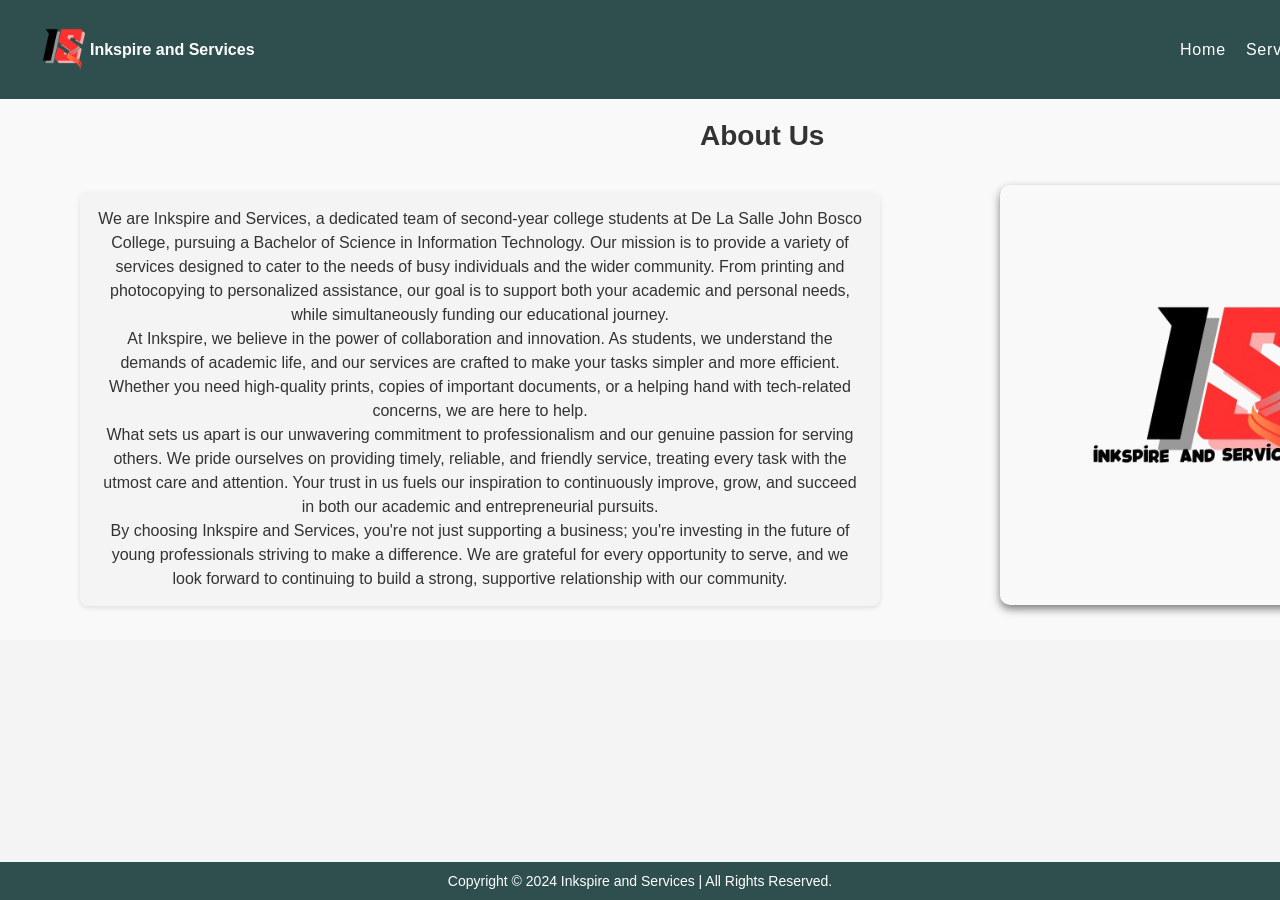
<file: about.html>
<!DOCTYPE html>
<html lang="en">
<head>
    <meta charset="UTF-8">
    <meta http-equiv="X-UA-Compatible" content="IE=edge">
    <meta name="viewport" content="width=device-width, initial-scale=1.0">
    <title>About Us - Inkspire and Services</title>
    <link rel="stylesheet" href="style.css">
</head>
<body>
    <header class="header">
        <a href="index.html" class="logo">
            <img src="logo.png" alt="Logo" class="logo-img">
            <span class="logo-text">Inkspire and Services</span>
        </a>
        
        <div class="bx bx-menu" id="menu-icon"><span class="animate" style="--i:2;"></span></div>
        <nav class="navbar">
            <a href="index.html" class="active">Home</a>
            <a href="services.html">Services</a>
            <a href="about.html">About</a>
            <a href="contact.html">Contact</a>
            <span class="active-nav"></span>
            <span class="animate" style="--i:2;"></span>
        </nav>
    </header>
    <!-- About Section -->
    <section class="about" id="about">
        <h2 class="heading">About <span>Us</span><span class="animate scroll" style="--i:1;"></span></h2>
        <img src="inkspire1.png" alt="About Us" class="about-img">
        <h3><span class="animate scroll" style="--i:3;"></span></h3>
        <div class="about-text-container">
            <p>
                We are Inkspire and Services, a dedicated team of second-year college students at De La Salle John Bosco College, pursuing a Bachelor of Science in Information Technology. Our mission is to provide a variety of services designed to cater to the needs of busy individuals and the wider community. From printing and photocopying to personalized assistance, our goal is to support both your academic and personal needs, while simultaneously funding our educational journey.
            </p>
            <p>
                At Inkspire, we believe in the power of collaboration and innovation. As students, we understand the demands of academic life, and our services are crafted to make your tasks simpler and more efficient. Whether you need high-quality prints, copies of important documents, or a helping hand with tech-related concerns, we are here to help.
            </p>
            <p>
                What sets us apart is our unwavering commitment to professionalism and our genuine passion for serving others. We pride ourselves on providing timely, reliable, and friendly service, treating every task with the utmost care and attention. Your trust in us fuels our inspiration to continuously improve, grow, and succeed in both our academic and entrepreneurial pursuits.
            </p>
            <p>
                By choosing Inkspire and Services, you're not just supporting a business; you're investing in the future of young professionals striving to make a difference. We are grateful for every opportunity to serve, and we look forward to continuing to build a strong, supportive relationship with our community.
            </p>
        </div>
        
    </section>
    
    <footer class="footer">
        <div class="footer-text">
            <p>Copyright &copy; 2024 Inkspire and Services | All Rights Reserved.</p>
        </div>
    </footer>
    <script src="business.js"></script> 
</body>
</html>
</file>
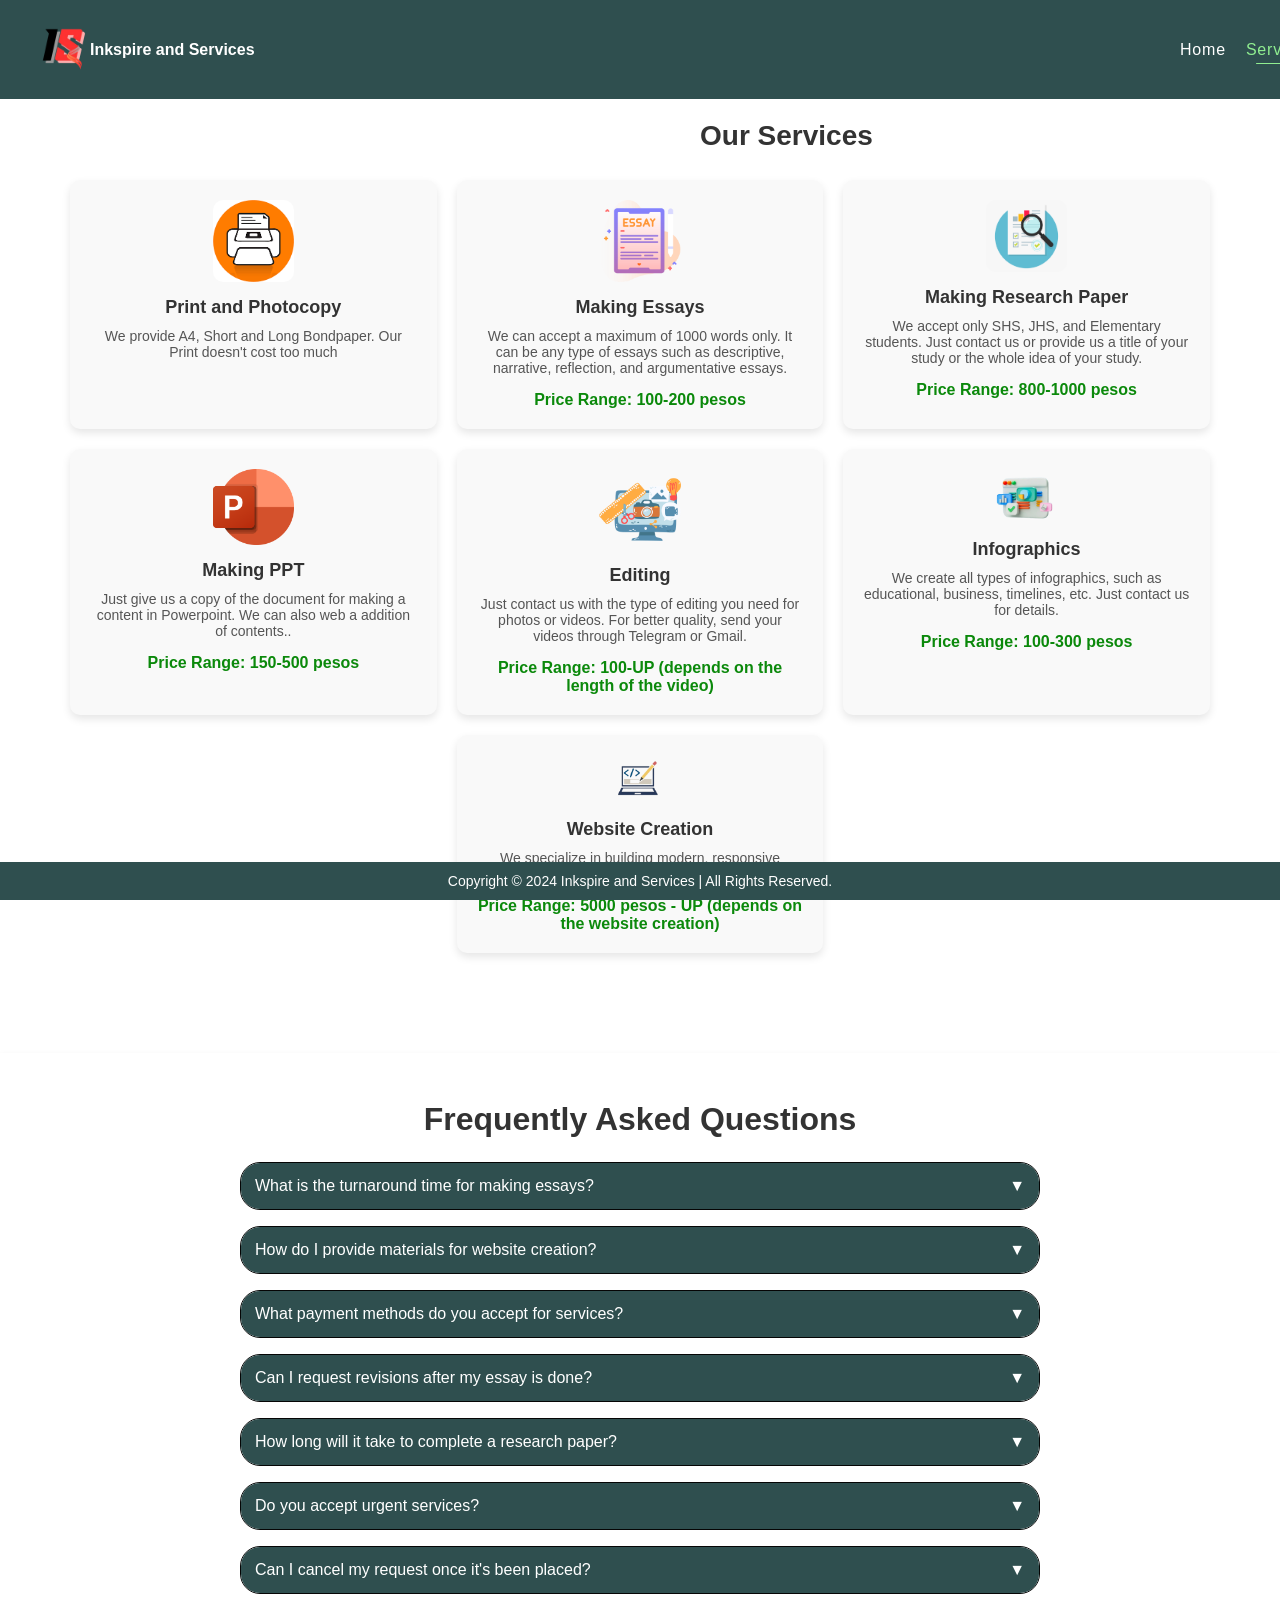
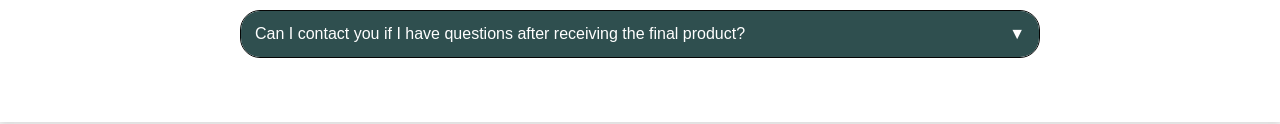
<file: services.html>
<!DOCTYPE html> 
<html lang="en">
<head>
    <meta charset="UTF-8">
    <meta http-equiv="X-UA-Compatible" content="IE=edge">
    <meta name="viewport" content="width=device-width, initial-scale=1.0">
    <title>Our Services - Inkspire and Services</title>
    <link rel="stylesheet" href="style.css">
</head>
<body>
    <header class="header">
        <a href="index.html" class="logo">
            <img src="logo.png" alt="Logo" class="logo-img">
            <span class="logo-text">Inkspire and Services</span>
        </a>
        
        <div class="bx bx-menu" id="menu-icon"><span class="animate" style="--i:2;"></span></div>
        <nav class="navbar">
            <a href="index.html" class="active">Home</a>
            <a href="services.html">Services</a>
            <a href="about.html">About</a>
            <a href="contact.html">Contact</a>
            <span class="active-nav"></span>
            <span class="animate" style="--i:2;"></span>
        </nav>
    </header>
    <!-- Services Section -->
    <section class="services" id="services">
        <h2 class="heading">Our <span>Services</span><span class="animate scroll" style="--i:1;"></span></h2>
        <div class="service-container">
            <div class="service-item">
                <img src="PRINT.png" alt="Print and Photocopy" class="service-image">
                <div class="service-content">
                    <h3>Print and Photocopy</h3>
                    <p>We provide A4, Short and Long Bondpaper. Our Print doesn't cost too much</p>
                </div>
            </div>
            <div class="service-item">
                <img src="essay.png" alt="Making Essays" class="service-image">
                <div class="service-content">
                    <h3>Making Essays</h3>
                    <p>We can accept a maximum of 1000 words only. It can be any type of essays such as descriptive, narrative, reflection, and argumentative essays.</p>
                    <h1>Price Range: 100-200 pesos</h1>
                </div>
            </div>
            <div class="service-item">
                <img src="rp.png" alt="Making Research Paper" class="service-image">
                <div class="service-content">
                    <h3>Making Research Paper</h3>
                    <p>We accept only SHS, JHS, and Elementary students. Just contact us or provide us a title of your study or the whole idea of your study.</p>
                    <h1>Price Range: 800-1000 pesos</h1>
                </div>
            </div>
            <div class="service-item">
                <img src="ppt.png" alt="Making PPT" class="service-image">
                <div class="service-content">
                    <h3>Making PPT</h3>
                    <p>Just give us a copy of the document for making a content in Powerpoint. We can also web a addition of contents..</p>
                    <h1>Price Range: 150-500 pesos</h1>
                </div>
            </div>
            <div class="service-item">
                <img src="edit.png" alt="Editing" class="service-image">
                <div class="service-content">
                    <h3>Editing</h3>
                    <p>Just contact us with the type of editing you need for photos or videos. For better quality, send your videos through Telegram or Gmail.</p>
                    <h1>Price Range: 100-UP (depends on the length of the video)</h1>
                </div>
            </div>
            <div class="service-item">
                <img src="infogra.png" alt="Infographics" class="service-image">
                <div class="service-content">
                    <h3>Infographics</h3>
                    <p>We create all types of infographics, such as educational, business, timelines, etc. Just contact us for details.</p>
                    <h1>Price Range: 100-300 pesos</h1>
                </div>
            </div>
            <div class="service-item">
                <img src="website.png" alt="Website Creation" class="service-image">
                <div class="service-content">
                    <h3>Website Creation</h3>
                    <p>We specialize in building modern, responsive websites using HTML, CSS, and JavaScript.</p>
                    <h1>Price Range: 5000 pesos - UP (depends on the website creation)</h1>
                </div>
            </div>
        </div>
    </section>  
    <section class="faq-section" id="faq-section">
        <h2 class="heading">Frequently <span>Asked Questions</span></h2>
        <div class="faq-container">
            <div class="faq-item">
                <button class="faq-question">What is the turnaround time for making essays? <span class="arrow">&#9660;</span></button>
                <div class="faq-answer">
                    <p>The turnaround time depends on the word count and type of essay. Typically, it takes 1-3 days.</p>
                </div>
            </div>
            <div class="faq-item">
                <button class="faq-question">How do I provide materials for website creation? <span class="arrow">&#9660;</span></button>
                <div class="faq-answer">
                    <p>You can send your content and design preferences through email or contact us for further assistance.</p>
                </div>
            </div>
            <div class="faq-item">
                <button class="faq-question">What payment methods do you accept for services?<span class="arrow">&#9660;</span></button>
                <div class="faq-answer">
                    <p> We accept payments via GCash.</p>
                </div>
                </div>
                <div class="faq-item">
                    <button class="faq-question">Can I request revisions after my essay is done?<span class="arrow">&#9660;</span></button>
                    <div class="faq-answer">
                        <p>  Yes, revisions can be requested. Please contact us within 1 day of receiving the essay.</p>
                    </div>
            </div>
            <div class="faq-item">
                <button class="faq-question">How long will it take to complete a research paper?<span class="arrow">&#9660;</span></button>
                <div class="faq-answer">
                    <p>   The completion time for a research paper depends on the complexity.</p>
                </div>
        </div>
            <div class="faq-item">
                <button class="faq-question"> Do you accept urgent services?<span class="arrow">&#9660;</span></button>
                <div class="faq-answer">
                    <p>  Yes, revisions can be requested. We accept urgent services such as essay writing and PowerPoint presentations. For more clarification of our services just contact us.</p>
                </div>
        </div>
        <div class="faq-item">
            <button class="faq-question">  Can I cancel my request once it's been placed?<span class="arrow">&#9660;</span></button>
            <div class="faq-answer">
                <p>  Cancellation is possible before the work begins. Once work starts, cancellations may incur a partial fee. </p>
            </div>
    </div>
    <div class="faq-item">
        <button class="faq-question">   Can I contact you if I have questions after receiving the final product?<span class="arrow">&#9660;</span></button>
        <div class="faq-answer">
            <p>  Yes, feel free to contact us with any questions or concerns. </p>
        </div>
</div>
</div>
    </section>
    
    <style>
  .faq-section {
    padding: 3rem;
    background-color: #fff;
    box-shadow: 0 4px 8px rgba(0, 0, 0, 0.1);
    margin-bottom: 0.1rem; /* Adds margin at the bottom */
}

    .faq-section .heading {
        text-align: center;
        margin-bottom: 1.5rem;
        font-size: 2rem;
        color: #333;
    }
    .faq-container {
        max-width: 800px;
        margin: 0 auto;
    }
    .faq-item {
        margin-bottom: 1rem;
        border: 1px solid #050505;
        border-radius: 20px;
        overflow: hidden;
        background-color: #fff;
    }
    .faq-question {
    width: 100%;
    padding: 14px;
    background-color: darkslategray;
    color: #fff;
    font-size: 1rem;
    text-align: left;
    border: none;
    cursor: pointer;
    outline: none;
    display: flex;
    justify-content: space-between;
    align-items: center;
    transition: background-color 0.3s, color 0.3s, transform 0.3s;
}
.faq-question:hover {
    color: lightgreen; /* Changes text color on hover */
    transform: scale(1.02); /* Slightly enlarges the button */
    transition: background-color 0.3s ease, color 0.3s ease, transform 0.3s ease;
}

    .faq-answer {
        padding: 1rem;
        background-color: #fff;
        color: #333;
        display: none;
    }
    .faq-item.active .faq-answer {
        display: block;
    }
    .faq-item.active .faq-question .arrow {
        transform: rotate(180deg);
    }
    .arrow {
        transition: transform 0.3s;
        display: inline-block;
    }
    </style>
    
    <script>
        const faqItems = document.querySelectorAll('.faq-item');
    
        faqItems.forEach(item => {
            const question = item.querySelector('.faq-question');
            question.addEventListener('click', () => {
                item.classList.toggle('active');
                const arrow = question.querySelector('.arrow');
                arrow.innerHTML = item.classList.contains('active') ? '&#9650;' : '&#9660;';
            });
        });
    </script>
    

    <footer class="footer">
        <div class="footer-text">
            <p>Copyright &copy; 2024 Inkspire and Services  | All Rights Reserved.</p>
        </div>
    </footer>
    <script src="business.js"></script> 
</body>
</html>
</file>
<file: style.css>
* {
    margin: 0;
    padding: 0;
    box-sizing: border-box;
    font-family: 'Arial', sans-serif;
}


body {
 padding-top: 80px; /* Add enough padding to avoid content being hidden under the header */
    padding-bottom: 0px; /* Prevent content from being hidden behind the footer */
    background-color: #f4f4f4;
    color: #333;
    overflow-x: hidden;
}

header {
    position: fixed;
    top: 0;
    left: 0;
    width: 100%;
    background-color: darkslategray;
    padding: 15px 20px;  /* Smaller padding */
    height: 11%; /* Smaller height */
    display: flex;
    justify-content: space-between;
    align-items: center;
    z-index: 100;
    transition: all 0.3s ease;
}

header .logo {
    display: flex;
    align-items: center; /* Vertically center align items */
    text-decoration: none;
    
}

header .logo-img {
    position: absolute;
    left: 8px;
    height: 100px; /* Adjust height as needed */
    width: auto; /* Maintain aspect ratio */
    margin-right: 2px; /* Space between the logo and the text */
    pointer-events: none; /* Makes the logo image untouchable */
}

header .logo-text {
    position: absolute;
    left: 90px;
    font-size: 16px; /* Adjust font size as needed */
    font-weight: bold;
    color: white;
    pointer-events: none; /* Makes the logo text untouchable */
}

header .bx-menu {
    font-size: 20px; /* Adjusted icon size */
    color: white;
    display: none;
    cursor: pointer;
}

header .navbar {
    position:absolute;  
    left:1170px;
    display: flex;
    justify-content: space-around;
    align-items: center;
}

/* Navigation Link Styles */
header .navbar a {
    
    color: white;
    text-decoration: none;
    font-size: 16px;
    letter-spacing: 0.8px;
    padding: 5px 10px;
    transition: all 0.3s ease;
    position: relative; /* Required for the hover underline effect */
}

/* Hover Effect */
header .navbar a:hover {
    color: lightgreen;
}

/* Active Link Indication */
header .navbar a.active {
    color: lightgreen;
}

/* Active Page Background Highlight */
header .navbar a.active::before {
    content: '';
    position: absolute;
    bottom: 0; /* Place underline at the bottom */
    left: 20px;
    width: 50%;
    height: 1px;
    background-color: lightgreen;
    border-radius: 2px;
}


header .navbar span {
    position: absolute;
    bottom: -1px;
    left: 0;
    width: 100%;
    height: 2px;
    background-color: lightgreen;
    display: none;
}

header .navbar a:hover {
    color: rgb(20, 44, 20);
}

/* Home Section */
.home {
   
    background: white;
    color: rgb(0, 0, 0);
    padding: 120px 160px; /* Reduced padding for better balance */
    text-align: center;
    position: relative;
}

.home h1 {
    margin-left: -5px;
    margin-top:-160px;
    font-size: 42px; /* Slightly smaller font size */
    margin-bottom: 2px;
    line-height: 1.4;
}

.home h1 span {
    background-image: linear-gradient(90deg, transparent,blue,orange,red);
    color: transparent;
    background-size: 200%; /* Larger gradient for smooth effect */
    -webkit-background-clip: text; /* Clip background to text for WebKit browsers */
    background-clip: text; /* Standard property */
    animation: textFill 7s ease-in-out infinite; /* Smooth animation with ease-in-out */
}

/* Keyframes for gradient movement */
@keyframes textFill {
    0% {
        background-position: 200% 0;
    }
    100% {
        background-position: 0 0;
    }
}

.home .text-animate h3 {
    margin-top:10px;
    font-size: 20px; /* Adjusted font size */
  
}

.home p {
    margin-left: -5px;
    margin-top:-180px;
    font-size: 16px; /* Slightly smaller font size */
    margin-top: 10px;
    line-height: 1.5;
}

.home .btn-box {
    margin-top: 30px;
}

.home .btn-box .btn {
    background-color: darkslategray;
    color: white;
    padding: 12px 30px; /* Adjusted padding */
    font-size: 16px;
    border-radius: 40px;
    text-decoration: none;
    transition: background-color 0.3s;
}

.home .btn-box .btn:hover {
    color:lightgreen;
}

.home .home-sci {
    position: absolute;
    bottom: 20px;
    left: 50%;
    transform: translateX(-50%);
    display: flex;
    gap: 20px;
}

.home .home-sci a {
    color: white;
    font-size: 28px; /* Slightly smaller size */
}
.home-container {
    display: flex;
    align-items: center;
    justify-content: space-between;
    gap: 20px; /* Add space between content and media */
    padding: 20px;
}

.home-content {
    flex: 1;
    padding: 10px;
    text-align: left;
}

.media-section {
   
    flex: 1;
    text-align: center;
}
#sample-photo {
    max-width: 100%;
    height: auto;
    margin-bottom: 20px;
}

#sample-video {
    margin-left: 170px;
    margin-top: -115px;
    max-width: 45%;
    height: 50%;
    border-radius: 30px;
    animation: fadeIn 1s ease-in-out;
}

/* Fade-in animation for video */
@keyframes fadeIn {
    0% {
        opacity: 0;
        transform: translateY(50px);
    }
    100% {
        opacity: 1;
        transform: translateY(0);
    }
}


/* Services Section */
.services {
    background: #fff;
    padding: 100px 60px; /* Adjust padding for better balance */
    text-align: center;
}

/* Initial state for animation */
.services h2 {
    font-size: 28px;
    position: absolute;
    top: 120px;
    left: 700px;
    margin-bottom: 10px; /* Add some space below the header */
    opacity: 0;
    transform: translateY(-20px);
    transition: opacity 0.8s ease, transform 0.8s ease;
}

/* Animated state */
.services h2.visible {
    opacity: 1;
    transform: translateY(0);
}


/* Service Container Styles */
.service-container {
    display: flex;
    flex-wrap: wrap;
    justify-content: center; /* Align items to the center */
    gap: 20px; /* Add space between items */
    opacity: 0; /* Initially hidden */
    animation: fadeInUp 1s forwards; /* Apply fadeInUp animation */
}

/* Animation for Fade-In and Slide-Up */
@keyframes fadeInUp {
    0% {
        opacity: 0;
        transform: translateY(30px);
    }
    100% {
        opacity: 1;
        transform: translateY(0);
    }
}
/* Service Item Styles */
.service-item {
    background-color: #f9f9f9;
    border-radius: 10px;
    padding: 20px;
    width: calc(33.33% - 20px); /* Three items per row with space between */
    display: flex;
    flex-direction: column;
    align-items: center;
    text-align: center;
    box-shadow: 0 4px 8px rgba(0, 0, 0, 0.1);
    transition: transform 0.3s ease, box-shadow 0.3s ease; /* Apply smooth transition for transform and box-shadow */
    opacity: 0; /* Initially hidden */
    animation: fadeInItem 0.5s forwards; /* Apply fadeInItem animation */
    animation-delay: 0.2s; /* Staggered delay for each item */
}

/* Staggered Fade-In Effect for Each Service Item */
@keyframes fadeInItem {
    0% {
        opacity: 0;
        transform: translateY(20px);
    }
    100% {
        opacity: 1;
        transform: translateY(0);
    }
}

/* Service Item Hover Effect */
.service-item:hover {
    transform: scale(1.05); /* Slightly enlarge the item on hover */
    box-shadow: 0 8px 16px rgba(0, 0, 0, 0.2); /* Add a stronger shadow to indicate focus */
}

/* Service Icon */
.service-icon {
    font-size: 30px;
    color: #0B890B;
    margin-bottom: 15px;
}

/* Service Content */
.service-content h3 {
    font-size: 18px; /* Adjusted font size for better balance */
    color: #333;
    margin-bottom: 10px;
}

.service-content p {
    font-size: 14px;
    color: #555;
    margin-bottom: 15px;
}

.service-content h1 {
    font-size: 16px;
    color: #0B890B;
    font-weight: bold;
}

/* Service Image - Smaller and Well Aligned */
.service-image {
    width: 25%; /* Adjust the width to make the image smaller */
    height: auto; /* Maintain the aspect ratio */
    border-radius: 10px; /* Optional: Rounded corners */
    margin-bottom: 15px; /* Add more space below the image */
    object-fit: cover; /* Ensure the image fits well */
}

/* About Section */
.about {
    background: #f9f9f9;
    padding: 280px 160px;
    text-align: center;
    position:relative;
}

/* Text Animation */
.about h3, .about .heading {
    opacity: 0;
    transform: translateY(20px);
    transition: opacity 0.5s ease, transform 1.3s ease;
}

.about h3.visible, .about .heading.visible {
    opacity: 1;
    transform: translateY(0);
}


.about .heading {
    font-size: 28px;
    position: absolute;
    top:40px;
    left:700px;
}

.about .btn-box {
   position:absolute;
}

.about .btn-box .btn {
    background-color: #0B890B;
    color: white;
    padding: 12px 30px;
    font-size: 16px;
    border-radius: 30px;
    text-decoration: none;
    transition: background-color 0.3s;
}

.about .btn-box .btn:hover {
    background-color: #1c7430;
}

/* Image animation */
.about-img {
    position:absolute;
    top:105px;
    left:1000px;
    max-width: 80%;
    height:75%;
    border-radius: 10px;
    box-shadow: 0 4px 8px rgba(0, 0, 0, 0.5);
    margin: 0 auto 20px;
    display: block;
    transition: transform 0.2s ease, box-shadow 0.3s ease;

    /* Initial Animation */
    animation: photoAnimation 2s ease-in-out forwards;
    transform-origin: center;
}

/* Hover effect */
.about-img:hover {
    transform: scale(1.1);
    box-shadow: 0 6px 12px rgba(0, 0, 0, 0.2);
    cursor: pointer; /* Adds pointer cursor for interactivity */
}

/* Active (click) effect */
.about-img:active {
    transform: scale(1.2);
    box-shadow: 0 8px 16px rgba(0, 0, 0, 0.3);
}

/* Keyframes for photo animation */
@keyframes photoAnimation {
    0% {
        opacity: 0;
        transform: scale(0.8) rotate(-10deg);
    }
    50% {
        opacity: 0.5;
        transform: scale(1.05) rotate(5deg);
    }
    100% {
        opacity: 1;
        transform: scale(1) rotate(0);
    }
}

.about-text-container {
    background-color: #f4f4f4;
    padding: 15px;
    border-radius: 8px;
    box-shadow: 0 2px 5px rgba(0, 0, 0, 0.1);
    max-width: 800px;
    position: absolute;
    top: 112px;
    left: 80px;

    /* Initial state for animation */
    opacity: 0;
    transform: translateY(20px);
    transition: opacity 0.8s ease, transform 0.8s ease;
}

/* Animated state */
.about-text-container.visible {
    opacity: 1;
    transform: translateY(0);
}


.about-text-container p {
    margin: 0;
    font-size: 16px;
    line-height: 1.5;
    color: #333;
}
/* Contact Section */
.contact {
    background: #fff;
    padding: 100px 50px;
    text-align: center;
}
/* Style for the photo section */
.photo-section {
    text-align: center;
    margin-top: 100px;
    position:absolute;
    left:1100px;

}

.contact-photo {
    width: 40%;
    max-width: 600px;
    height: auto;
    border-radius: 8px;
}

.contact h2 {
    position: absolute;
    top: 120px;
    left: 700px;
    font-size: 28px;
    font-weight: bold;
    margin-bottom: 40px;
}

/* Update .contact-container for proper alignment */
.contact .contact-container {
    display: flex;
    justify-content: space-between; /* Align items to left and right */
    align-items: flex-start; /* Align items to the top */
    gap: 10px; /* Add space between map and social links */
}

.contact .map-container {
    width: 50%; /* Set width to 60% for the map */
    margin-left: 40px;
    position: relative;
}

/* Text above the map with margin for spacing */
.contact .map-container .text {
    font-size: 18px;
    margin-bottom: 20px; /* Space between text and map */
    text-align: center; /* Center the text */
    font-weight: bold; /* Optional: Make the text bold */
}
.contact .stext {
    font-size: 18px;
    position:absolute;
    left:1100px;
    margin-bottom: 20px; /* Space between text and map */
    text-align: center; /* Center the text */
    font-weight: bold; /* Optional: Make the text bold */
}
.contact .social-links {
    width: 35%; /* Set width to 35% for social links */
    display: flex;
    flex-direction: column;
    align-items: flex-start; /* Align items to the left */
    gap: 15px;
    left:-60px;
    margin-top: 100px; /* Add margin to move social links lower */
    position: relative;
}

.contact .social-links a {
    font-size: 14px;
    color: #000;
    text-decoration: none;
    display: flex;
    align-items: center;
    gap: 10px;
    transition: color 0.3s ease;
}

.contact .social-links a:hover {
    color: #0B890B;
}

.contact .social-links i {
    font-size: 28px;
}

/* Facebook - Blue and White */
.contact .social-links a[href*="facebook.com"] i {
    background: linear-gradient(45deg, #1877F2, #3b5998);
    color: white;
    padding: 5px;
    border-radius: 50%;
    font-size: 22px;
}

/* Instagram - Gradient Colors */
.contact .social-links a[href*="instagram.com"] i {
    background: linear-gradient(45deg, #0099F7, #F1008D, #D2006D, #F5A623, #F9D000);
    color: white;
    padding: 5px;
    border-radius: 50%;
    font-size: 22px;
}

/* TikTok - Black, White, Razzmatazz, and Splash */
.contact .social-links a[href*="tiktok.com"] i {
    background: linear-gradient(45deg, #2b292a, #111111);
    color: white;
    padding: 5px;
    border-radius: 50%;
    font-size: 22px;
    border: 2px solid #000;
}

/* Gmail - Use an image instead of icon */
.contact .social-links a[href*="mailto:"] .gmail-icon {
    width: 35px;
    height: auto;
    object-fit: cover;
    border-radius: 50%;
}

/* Contact Icon (Phone) */
.contact .social-links a[href*="tel:"] i {
    color: #000000;
    background-color: white;
    padding: 5px;
    border-radius: 50%;
    font-size: 22px;
    border-radius: 50%;
}
/* Style for the floating Messenger Icon */
.chat-bubble {
    position: fixed;
    bottom: 45px;
    right: 30px;
    background-color: transparent; /* No background color */
    padding: 10px;
    border-radius: 50%;
    box-shadow: 0px 4px 6px rgba(0.1, 0.1, 0.1, 0.5);
    z-index: 1000;
    transition: background-color 0.3s ease;
}

.chat-bubble:hover {
    background-color: #455e76; /* Facebook blue on hover */
    border-radius: 50%;
}

.messenger-icon {
    width: 50px; /* Icon size */
    height: 50px; /* Icon size */
    object-fit: cover;
}

/* Footer Section */
footer {
    position: fixed;
    bottom: 0;
    left: 0;
    width: 100%;
    background-color: darkslategray;
    color: white;
    text-align: center;
    padding: 11px 0;
    z-index: 99;
}
footer .footer-text p {
    font-size: 14px; /* Adjusted font size */
    margin: 0;
}


/* Media Queries for responsiveness */
@media screen and (max-width: 768px) {
    header .navbar {
        flex-direction: column;
        align-items: flex-start;
    }

    header .bx-menu {
        display: block;
    }

    .services .service-container {
        flex-direction: column;
    }

    .services .service-item {
        width: 80%;
        margin: 10px auto;
    }

    .contact .input-box {
        flex-direction: column;
    }

    .contact .input-field {
        width: 100%;
    }

    .home .home-sci {
        position: relative;
        bottom: unset;
        left: unset;
        transform: unset;
        gap: 10px;
    }
    .about-container {
        flex-direction: column;
        text-align: center;
    }

    .about-photo, .about-content {
        max-width: 100%;
    }

    .about-photo {
        margin-bottom: 20px;
    }

}
</file>
